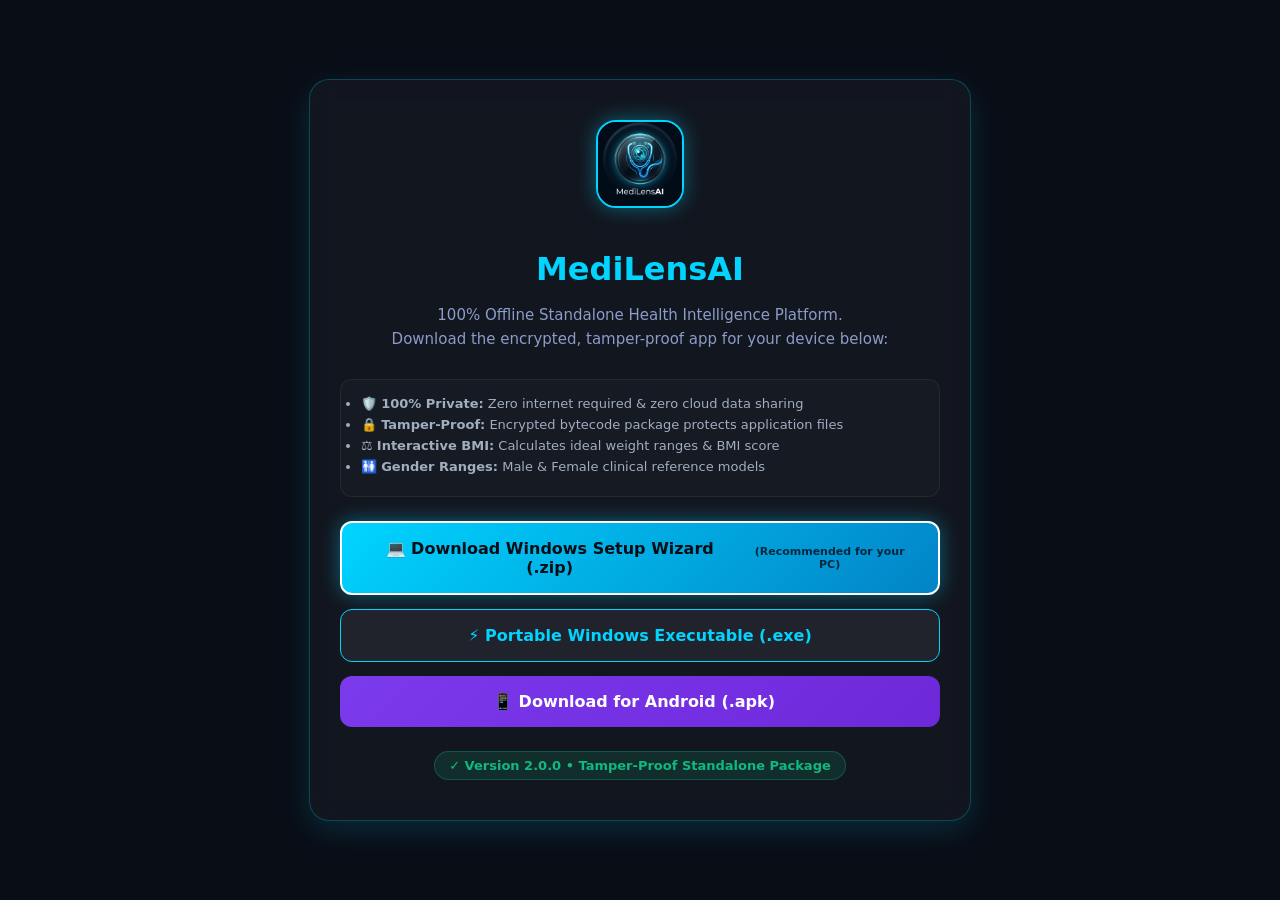
<file: public_portal/index.html>
<!DOCTYPE html>
<html lang="en">
<head>
  <meta charset="UTF-8"/>
  <meta name="viewport" content="width=device-width, initial-scale=1.0"/>
  <title>Download MediLensAI — Standalone Offline App</title>
  <style>
    :root { --bg: #090d16; --card: rgba(255,255,255,0.04); --cyan: #00d4ff; --purple: #7c3aed; }
    body { font-family: system-ui, -apple-system, sans-serif; background: var(--bg); color: #e8f0ff; min-height: 100vh; display: flex; align-items: center; justify-content: center; margin: 0; padding: 20px; box-sizing: border-box; }
    .card { max-width: 600px; width: 100%; background: var(--card); border: 1px solid rgba(0,212,255,0.25); border-radius: 20px; padding: 40px 30px; text-align: center; box-shadow: 0 10px 30px rgba(0,212,255,0.15); backdrop-filter: blur(12px); }
    h1 { color: var(--cyan); font-size: 32px; margin-bottom: 8px; font-weight: 800; }
    p { color: #8b9cc8; font-size: 15px; margin-bottom: 28px; line-height: 1.6; }
    .btn-group { display: flex; flex-direction: column; gap: 14px; margin-bottom: 24px; }
    .btn { display: flex; align-items: center; justify-content: center; gap: 12px; padding: 16px 24px; border-radius: 12px; font-weight: 700; text-decoration: none; font-size: 16px; transition: all 0.2s ease; }
    .btn-win { background: linear-gradient(135deg, var(--cyan), #0284c7); color: #090d16; }
    .btn-apk { background: linear-gradient(135deg, var(--purple), #6d28d9); color: #ffffff; }
    .btn-recommended { border: 2px solid #fff; box-shadow: 0 0 20px rgba(0, 212, 255, 0.4); }
    .ver-badge { font-size: 13px; color: #10b981; font-weight: 700; background: rgba(16,185,129,0.15); border: 1px solid rgba(16,185,129,0.3); padding: 6px 14px; border-radius: 20px; display: inline-block; }
    .feature-list { text-align: left; background: rgba(255,255,255,0.02); border: 1px solid rgba(255,255,255,0.06); border-radius: 12px; padding: 16px 20px; margin-bottom: 24px; font-size: 13px; color: #a0aec0; }
    .feature-list li { margin-bottom: 6px; }
  </style>
</head>
<body>
  <div class="card">
    <img src="logo.png" alt="MediLensAI Logo" style="width: 84px; height: 84px; border-radius: 20px; border: 2px solid var(--cyan); margin-bottom: 16px; box-shadow: 0 0 20px rgba(0, 212, 255, 0.4); object-fit: cover;">
    <h1>MediLensAI</h1>
    <p>100% Offline Standalone Health Intelligence Platform.<br>Download the encrypted, tamper-proof app for your device below:</p>

    <ul class="feature-list">
      <li>🛡️ <strong>100% Private:</strong> Zero internet required & zero cloud data sharing</li>
      <li>🔒 <strong>Tamper-Proof:</strong> Encrypted bytecode package protects application files</li>
      <li>⚖️ <strong>Interactive BMI:</strong> Calculates ideal weight ranges & BMI score</li>
      <li>🚻 <strong>Gender Ranges:</strong> Male & Female clinical reference models</li>
    </ul>

    <div class="btn-group">
      <!-- Windows Setup Installer Button -->
      <a id="btn-windows" href="https://github.com/Nandhakumar-18/MediLens-Ai/releases/download/v2.0.0/MediLensAI_Windows_Installer.zip" class="btn btn-win">
        💻 Download Windows Setup Wizard (.zip) <span id="win-tag" style="font-size:11px; opacity:0.8;"></span>
      </a>

      <!-- Portable Executable Button -->
      <a id="btn-portable" href="https://github.com/Nandhakumar-18/MediLens-Ai/releases/download/v2.0.0/MediLensAI_Setup.exe" class="btn" style="background: rgba(255,255,255,0.06); border: 1px solid var(--cyan); color: var(--cyan);">
        ⚡ Portable Windows Executable (.exe)
      </a>

      <!-- Android Mobile Button -->
      <a id="btn-android" href="https://github.com/Nandhakumar-18/MediLens-Ai/releases/download/v2.0.0/MediLensAI.apk" class="btn btn-apk">
        📱 Download for Android (.apk) <span id="apk-tag" style="font-size:11px; opacity:0.8;"></span>
      </a>
    </div>

    <div class="ver-badge">✓ Version 2.0.0 • Tamper-Proof Standalone Package</div>
  </div>

  <script>
    // Device Auto-Detection Script
    const isMobile = /Android|webOS|iPhone|iPad|iPod|BlackBerry|IEMobile|Opera Mini/i.test(navigator.userAgent);
    const winBtn = document.getElementById('btn-windows');
    const apkBtn = document.getElementById('btn-android');

    if (isMobile) {
      apkBtn.classList.add('btn-recommended');
      document.getElementById('apk-tag').textContent = '(Recommended for your phone)';
    } else {
      winBtn.classList.add('btn-recommended');
      document.getElementById('win-tag').textContent = '(Recommended for your PC)';
    }
  </script>
</body>
</html>
</file>
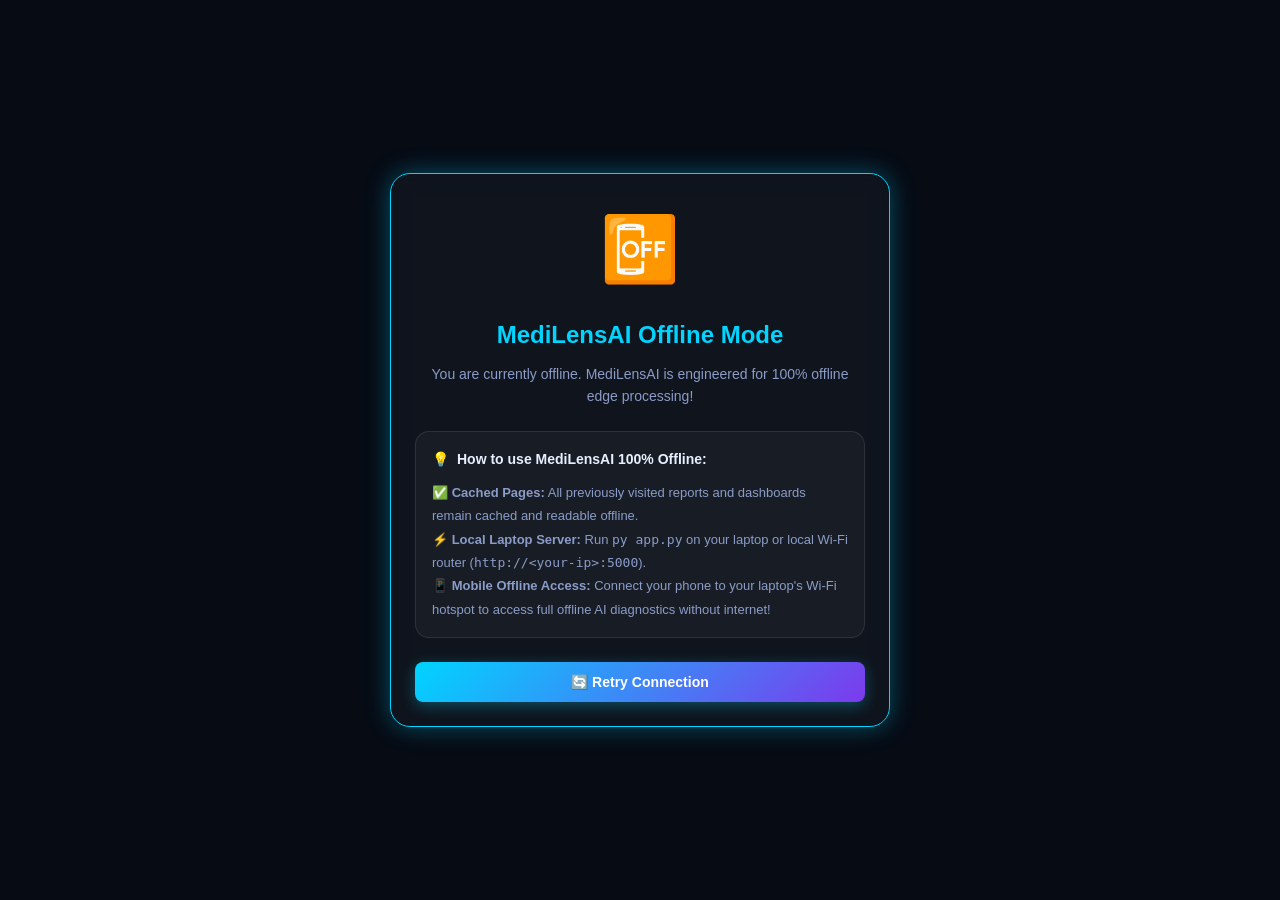
<file: templates/offline.html>
<!DOCTYPE html>
<html lang="en">
<head>
  <meta charset="UTF-8"/>
  <meta name="viewport" content="width=device-width, initial-scale=1.0"/>
  <title>Offline Mode — MediLensAI</title>
  <link rel="stylesheet" href="/static/css/style.css"/>
  <link rel="manifest" href="/static/manifest.json"/>
  <meta name="theme-color" content="#0f172a"/>
</head>
<body style="background: var(--bg-deep); display: flex; align-items: center; justify-content: center; min-height: 100vh; padding: 20px;">

  <div class="card fade-in" style="max-width: 500px; width: 100%; text-align: center; border-color: var(--cyan); box-shadow: var(--glow-cyan);">
    <div style="font-size: 64px; margin-bottom: 16px;">📴</div>
    <h1 style="font-size: 24px; font-weight: 800; color: var(--cyan); margin-bottom: 8px;">MediLensAI Offline Mode</h1>
    <p style="font-size: 14px; color: var(--text-secondary); margin-bottom: 24px; line-height: 1.6;">
      You are currently offline. MediLensAI is engineered for 100% offline edge processing!
    </p>

    <div style="background: rgba(255,255,255,0.04); border: 1px solid var(--border); border-radius: var(--radius-md); padding: 16px; text-align: left; margin-bottom: 24px;">
      <h3 style="font-size: 14px; font-weight: 700; color: var(--text-primary); margin-bottom: 10px; display: flex; align-items: center; gap: 8px;">
        <span>💡</span> How to use MediLensAI 100% Offline:
      </h3>
      <ul style="font-size: 13px; color: var(--text-secondary); line-height: 1.8; list-style: none;">
        <li>✅ <strong>Cached Pages:</strong> All previously visited reports and dashboards remain cached and readable offline.</li>
        <li>⚡ <strong>Local Laptop Server:</strong> Run <code>py app.py</code> on your laptop or local Wi-Fi router (<code>http://&lt;your-ip&gt;:5000</code>).</li>
        <li>📱 <strong>Mobile Offline Access:</strong> Connect your phone to your laptop's Wi-Fi hotspot to access full offline AI diagnostics without internet!</li>
      </ul>
    </div>

    <button onclick="window.location.reload()" class="btn btn-primary" style="width: 100%; justify-content: center; padding: 12px;">
      🔄 Retry Connection
    </button>
  </div>

</body>
</html>
</file>
<file: static/css/style.css>
/* ── MediLensAI · Global Stylesheet ────────────────────────────────────────── */

/* ── Tokens ─────────────────────────────────────────────────────────────── */
:root {
  --bg-deep:       #060b14;
  --bg-base:       #0d1626;
  --bg-card:       rgba(255,255,255,0.04);
  --bg-card-hover: rgba(255,255,255,0.07);
  --border:        rgba(255,255,255,0.09);
  --border-accent: rgba(0,212,255,0.25);

  --text-primary:  #e8f0ff;
  --text-secondary:#8b9cc8;
  --text-muted:    #4a5778;

  --cyan:    #00d4ff;
  --purple:  #7c3aed;
  --pink:    #ec4899;
  --green:   #10b981;
  --amber:   #f59e0b;
  --red:     #ef4444;
  --crimson: #dc2626;

  --glow-cyan:   0 0 24px rgba(0,212,255,0.35);
  --glow-purple: 0 0 24px rgba(124,58,237,0.35);
  --shadow-lg:   0 20px 60px rgba(0,0,0,0.55);
  --shadow-card: 0 4px 24px rgba(0,0,0,0.4);

  --radius-sm: 8px;
  --radius-md: 14px;
  --radius-lg: 20px;
  --radius-xl: 28px;

  --font: -apple-system, BlinkMacSystemFont, 'Segoe UI', Roboto, Oxygen, Ubuntu, sans-serif;
  --mono: 'Consolas', 'Courier New', monospace;

  --transition: 0.25s cubic-bezier(0.4, 0, 0.2, 1);
}

/* ── Reset ───────────────────────────────────────────────────────────────── */
*, *::before, *::after { box-sizing: border-box; margin: 0; padding: 0; }
html { scroll-behavior: smooth; }
body {
  font-family: var(--font);
  background: var(--bg-deep);
  color: var(--text-primary);
  min-height: 100vh;
  line-height: 1.6;
  overflow-x: hidden;
}
a { color: inherit; text-decoration: none; }
ul { list-style: none; }
img { max-width: 100%; display: block; }

/* ── Scrollbar ───────────────────────────────────────────────────────────── */
::-webkit-scrollbar { width: 6px; }
::-webkit-scrollbar-track { background: var(--bg-base); }
::-webkit-scrollbar-thumb { background: var(--purple); border-radius: 3px; }

/* ── Layout ──────────────────────────────────────────────────────────────── */
.layout {
  display: flex;
  min-height: 100vh;
}

/* ── Sidebar ─────────────────────────────────────────────────────────────── */
.sidebar {
  width: 240px;
  flex-shrink: 0;
  background: linear-gradient(180deg, #0d1626 0%, #060b14 100%);
  border-right: 1px solid var(--border);
  display: flex;
  flex-direction: column;
  padding: 28px 0;
  position: fixed;
  top: 0; left: 0; bottom: 0;
  z-index: 100;
  transition: transform var(--transition);
}
.sidebar-logo {
  display: flex;
  align-items: center;
  gap: 12px;
  padding: 0 24px 32px;
  border-bottom: 1px solid var(--border);
  margin-bottom: 20px;
}
.sidebar-logo .logo-icon {
  width: 42px; height: 42px;
  background: linear-gradient(135deg, var(--cyan), var(--purple));
  border-radius: var(--radius-sm);
  display: flex; align-items: center; justify-content: center;
  font-size: 20px;
  box-shadow: var(--glow-cyan);
}
.sidebar-logo .logo-text {
  font-size: 17px;
  font-weight: 700;
  background: linear-gradient(90deg, var(--cyan), var(--purple));
  -webkit-background-clip: text;
  -webkit-text-fill-color: transparent;
  background-clip: text;
}
.sidebar-logo .logo-sub {
  font-size: 10px;
  color: var(--text-muted);
  font-weight: 500;
  letter-spacing: 0.5px;
}
.nav-section-label {
  font-size: 10px;
  font-weight: 700;
  letter-spacing: 1.5px;
  text-transform: uppercase;
  color: var(--text-muted);
  padding: 0 24px 8px;
}
.nav-item {
  display: flex;
  align-items: center;
  gap: 12px;
  padding: 12px 24px;
  margin: 2px 12px;
  border-radius: var(--radius-sm);
  color: var(--text-secondary);
  font-size: 14px;
  font-weight: 500;
  transition: background var(--transition), color var(--transition);
  cursor: pointer;
  position: relative;
}
.nav-item:hover {
  background: var(--bg-card-hover);
  color: var(--text-primary);
}
.nav-item.active {
  background: linear-gradient(90deg, rgba(0,212,255,0.12), rgba(124,58,237,0.08));
  color: var(--cyan);
  border: 1px solid var(--border-accent);
}
.nav-item.active::before {
  content: '';
  position: absolute;
  left: 0; top: 50%;
  transform: translateY(-50%);
  width: 3px; height: 60%;
  background: var(--cyan);
  border-radius: 0 3px 3px 0;
}
.nav-item .nav-icon { font-size: 18px; }
.alert-badge {
  margin-left: auto;
  background: var(--red);
  color: white;
  font-size: 10px;
  font-weight: 700;
  padding: 2px 7px;
  border-radius: 10px;
  min-width: 20px;
  text-align: center;
}
.sidebar-footer {
  margin-top: auto;
  padding: 20px 24px;
  border-top: 1px solid var(--border);
}
.sidebar-footer p {
  font-size: 11px;
  color: var(--text-muted);
  text-align: center;
}
.offline-badge {
  display: flex;
  align-items: center;
  gap: 6px;
  background: rgba(16,185,129,0.1);
  border: 1px solid rgba(16,185,129,0.25);
  padding: 6px 12px;
  border-radius: 20px;
  font-size: 11px;
  font-weight: 600;
  color: var(--green);
  margin-bottom: 10px;
}
.offline-badge::before {
  content: '';
  width: 7px; height: 7px;
  background: var(--green);
  border-radius: 50%;
  box-shadow: 0 0 8px var(--green);
  animation: pulse-dot 2s infinite;
}
@keyframes pulse-dot {
  0%,100% { opacity: 1; }
  50%      { opacity: 0.4; }
}

/* ── Main content ────────────────────────────────────────────────────────── */
.main-content {
  margin-left: 240px;
  flex: 1;
  padding: 32px;
  min-height: 100vh;
  background: radial-gradient(ellipse at 20% 0%, rgba(124,58,237,0.06) 0%, transparent 60%),
              radial-gradient(ellipse at 80% 100%, rgba(0,212,255,0.04) 0%, transparent 60%),
              var(--bg-deep);
}

/* ── Top bar ─────────────────────────────────────────────────────────────── */
.topbar {
  display: flex;
  align-items: center;
  justify-content: space-between;
  margin-bottom: 36px;
}
.page-title { font-size: 26px; font-weight: 800; }
.page-subtitle { font-size: 14px; color: var(--text-secondary); margin-top: 2px; }

/* ── Glass card ──────────────────────────────────────────────────────────── */
.card {
  background: var(--bg-card);
  border: 1px solid var(--border);
  border-radius: var(--radius-lg);
  backdrop-filter: blur(12px);
  -webkit-backdrop-filter: blur(12px);
  padding: 24px;
  transition: border-color var(--transition), box-shadow var(--transition);
}
.card:hover { border-color: var(--border-accent); }
.card.glow { box-shadow: var(--glow-cyan); }

/* ── Stat cards ──────────────────────────────────────────────────────────── */
.stats-grid {
  display: grid;
  grid-template-columns: repeat(auto-fit, minmax(180px, 1fr));
  gap: 16px;
  margin-bottom: 32px;
}
.stat-card {
  background: var(--bg-card);
  border: 1px solid var(--border);
  border-radius: var(--radius-md);
  padding: 20px;
  display: flex;
  align-items: center;
  gap: 16px;
  transition: transform var(--transition), box-shadow var(--transition);
}
.stat-card:hover { transform: translateY(-3px); box-shadow: var(--shadow-card); }
.stat-icon {
  width: 48px; height: 48px;
  border-radius: var(--radius-sm);
  display: flex; align-items: center; justify-content: center;
  font-size: 22px;
}
.stat-icon.cyan   { background: rgba(0,212,255,0.12); box-shadow: var(--glow-cyan); }
.stat-icon.purple { background: rgba(124,58,237,0.12); box-shadow: var(--glow-purple); }
.stat-icon.amber  { background: rgba(245,158,11,0.12); }
.stat-icon.green  { background: rgba(16,185,129,0.12); }
.stat-icon.red    { background: rgba(239,68,68,0.12); }
.stat-value { font-size: 28px; font-weight: 800; line-height: 1; }
.stat-label { font-size: 12px; color: var(--text-secondary); margin-top: 3px; }

/* ── Risk badges ─────────────────────────────────────────────────────────── */
.badge {
  display: inline-flex;
  align-items: center;
  gap: 5px;
  padding: 4px 12px;
  border-radius: 20px;
  font-size: 12px;
  font-weight: 700;
  text-transform: uppercase;
  letter-spacing: 0.5px;
}
.badge-normal   { background: rgba(16,185,129,0.15);  color: var(--green);  border: 1px solid rgba(16,185,129,0.3); }
.badge-low      { background: rgba(0,212,255,0.10);   color: var(--cyan);   border: 1px solid rgba(0,212,255,0.25); }
.badge-moderate { background: rgba(245,158,11,0.15);  color: var(--amber);  border: 1px solid rgba(245,158,11,0.3); }
.badge-high     { background: rgba(239,68,68,0.15);   color: var(--red);    border: 1px solid rgba(239,68,68,0.3); }
.badge-critical { background: rgba(220,38,38,0.2);    color: #ff6b6b;       border: 1px solid rgba(220,38,38,0.5);
                  animation: pulse-critical 1.5s infinite; }
.badge-unknown, .badge-not-detected { background: rgba(139,156,200,0.1); color: var(--text-muted); border: 1px solid var(--border); }
@keyframes pulse-critical {
  0%,100% { box-shadow: 0 0 0 0 rgba(220,38,38,0.4); }
  50%      { box-shadow: 0 0 0 6px rgba(220,38,38,0); }
}

/* ── Buttons ─────────────────────────────────────────────────────────────── */
.btn {
  display: inline-flex;
  align-items: center;
  gap: 8px;
  padding: 10px 22px;
  border-radius: var(--radius-sm);
  font-size: 14px;
  font-weight: 600;
  border: none;
  cursor: pointer;
  transition: all var(--transition);
}
.btn-primary {
  background: linear-gradient(135deg, var(--cyan), var(--purple));
  color: white;
  box-shadow: 0 4px 15px rgba(0,212,255,0.3);
}
.btn-primary:hover { transform: translateY(-2px); box-shadow: 0 8px 25px rgba(0,212,255,0.4); }
.btn-secondary {
  background: var(--bg-card-hover);
  color: var(--text-primary);
  border: 1px solid var(--border);
}
.btn-secondary:hover { border-color: var(--cyan); color: var(--cyan); }
.btn-danger {
  background: rgba(239,68,68,0.12);
  color: var(--red);
  border: 1px solid rgba(239,68,68,0.25);
}
.btn-danger:hover { background: rgba(239,68,68,0.25); }
.btn-voice {
  background: linear-gradient(135deg, var(--purple), var(--pink));
  color: white;
  border-radius: 50px;
  padding: 12px 28px;
  box-shadow: 0 4px 20px rgba(124,58,237,0.4);
}
.btn-voice:hover { transform: translateY(-2px); box-shadow: 0 8px 30px rgba(124,58,237,0.5); }
.btn-voice.speaking {
  animation: voice-pulse 1s infinite;
}
@keyframes voice-pulse {
  0%,100% { box-shadow: 0 4px 20px rgba(124,58,237,0.4); }
  50%      { box-shadow: 0 4px 30px rgba(236,72,153,0.7); }
}
.btn-sm { padding: 6px 14px; font-size: 12px; }
.btn-icon { padding: 8px; border-radius: var(--radius-sm); }

/* ── Forms ───────────────────────────────────────────────────────────────── */
.form-group { margin-bottom: 18px; }
.form-label {
  display: block;
  font-size: 13px;
  font-weight: 600;
  color: var(--text-secondary);
  margin-bottom: 7px;
  letter-spacing: 0.3px;
}
.form-input, .form-select {
  width: 100%;
  padding: 11px 16px;
  background: rgba(255,255,255,0.04);
  border: 1px solid var(--border);
  border-radius: var(--radius-sm);
  color: var(--text-primary);
  font-size: 14px;
  font-family: var(--font);
  transition: border-color var(--transition), box-shadow var(--transition);
  outline: none;
}
.form-input:focus, .form-select:focus {
  border-color: var(--cyan);
  box-shadow: 0 0 0 3px rgba(0,212,255,0.12);
}
.form-select option { background: var(--bg-base); }

/* ── Upload zone ─────────────────────────────────────────────────────────── */
.upload-zone {
  border: 2px dashed var(--border);
  border-radius: var(--radius-xl);
  padding: 56px 32px;
  text-align: center;
  cursor: pointer;
  transition: all var(--transition);
  position: relative;
}
.upload-zone:hover, .upload-zone.drag-over {
  border-color: var(--cyan);
  background: rgba(0,212,255,0.04);
  box-shadow: var(--glow-cyan);
}
.upload-icon {
  font-size: 52px;
  margin-bottom: 16px;
  display: block;
  filter: drop-shadow(0 0 12px rgba(0,212,255,0.5));
  animation: float 3s ease-in-out infinite;
}
@keyframes float {
  0%,100% { transform: translateY(0); }
  50%      { transform: translateY(-8px); }
}
.upload-title { font-size: 20px; font-weight: 700; margin-bottom: 8px; }
.upload-sub   { color: var(--text-secondary); font-size: 14px; margin-bottom: 20px; }
.upload-types {
  display: flex;
  justify-content: center;
  gap: 8px;
  flex-wrap: wrap;
}
.file-type-chip {
  background: rgba(124,58,237,0.12);
  border: 1px solid rgba(124,58,237,0.25);
  color: #a78bfa;
  padding: 4px 12px;
  border-radius: 20px;
  font-size: 11px;
  font-weight: 600;
}
#file-input { display: none; }
.file-selected {
  margin-top: 16px;
  padding: 12px 20px;
  background: rgba(16,185,129,0.1);
  border: 1px solid rgba(16,185,129,0.25);
  border-radius: var(--radius-sm);
  color: var(--green);
  font-size: 13px;
  font-weight: 600;
  display: none;
}

/* ── Progress bar ────────────────────────────────────────────────────────── */
.progress-bar-wrap {
  background: rgba(255,255,255,0.06);
  border-radius: 10px;
  height: 8px;
  overflow: hidden;
  margin-top: 8px;
}
.progress-bar {
  height: 100%;
  border-radius: 10px;
  background: linear-gradient(90deg, var(--cyan), var(--purple));
  transition: width 0.4s ease;
}
.progress-bar.risk-normal { background: var(--green) !important; }
.progress-bar.risk-moderate { background: var(--amber) !important; }
.progress-bar.risk-high, .progress-bar.risk-critical { background: var(--red) !important; }
.progress-bar.risk-low { background: var(--cyan) !important; }

/* ── Metric cards ────────────────────────────────────────────────────────── */
.metrics-grid {
  display: grid;
  grid-template-columns: repeat(auto-fill, minmax(220px, 1fr));
  gap: 16px;
  margin-bottom: 32px;
}
.metric-card {
  background: var(--bg-card);
  border: 1px solid var(--border);
  border-radius: var(--radius-md);
  padding: 20px;
  transition: transform var(--transition), box-shadow var(--transition), border-color var(--transition);
  position: relative;
  overflow: hidden;
}
.metric-card::before {
  content: '';
  position: absolute;
  top: 0; left: 0; right: 0;
  height: 3px;
  background: linear-gradient(90deg, var(--cyan), var(--purple));
  opacity: 0;
  transition: opacity var(--transition);
}
.metric-card:hover { transform: translateY(-4px); box-shadow: var(--shadow-card); }
.metric-card:hover::before { opacity: 1; }
.metric-card.risk-critical { border-color: rgba(220,38,38,0.4); }
.metric-card.risk-high     { border-color: rgba(239,68,68,0.3); }
.metric-card.risk-moderate { border-color: rgba(245,158,11,0.3); }
.metric-card.risk-normal   { border-color: rgba(16,185,129,0.2); }
.metric-header { display: flex; align-items: center; justify-content: space-between; margin-bottom: 14px; }
.metric-icon { font-size: 24px; }
.metric-name { font-size: 12px; font-weight: 600; color: var(--text-secondary); }
.metric-value { font-size: 32px; font-weight: 800; line-height: 1; margin-bottom: 4px; }
.metric-unit  { font-size: 12px; color: var(--text-muted); margin-bottom: 12px; }
.metric-range { font-size: 11px; color: var(--text-muted); margin-bottom: 10px; }
.not-detected {
  font-size: 20px;
  font-weight: 600;
  color: var(--text-muted);
  margin-bottom: 12px;
}

/* ── Tables ──────────────────────────────────────────────────────────────── */
.table-wrap { overflow-x: auto; }
table { width: 100%; border-collapse: collapse; }
thead th {
  padding: 12px 16px;
  text-align: left;
  font-size: 11px;
  font-weight: 700;
  text-transform: uppercase;
  letter-spacing: 1px;
  color: var(--text-muted);
  border-bottom: 1px solid var(--border);
}
tbody tr {
  border-bottom: 1px solid rgba(255,255,255,0.04);
  transition: background var(--transition);
}
tbody tr:hover { background: var(--bg-card-hover); }
tbody td { padding: 14px 16px; font-size: 14px; }

/* ── Alerts ──────────────────────────────────────────────────────────────── */
.alert-card {
  border: 1px solid var(--border);
  border-radius: var(--radius-md);
  padding: 16px 20px;
  margin-bottom: 12px;
  display: flex;
  align-items: flex-start;
  gap: 14px;
  background: var(--bg-card);
  transition: transform var(--transition);
}
.alert-card:hover { transform: translateX(4px); }
.alert-card.severity-critical { border-color: rgba(220,38,38,0.4); background: rgba(220,38,38,0.05); }
.alert-card.severity-high     { border-color: rgba(239,68,68,0.3); background: rgba(239,68,68,0.04); }
.alert-card.severity-moderate { border-color: rgba(245,158,11,0.3); background: rgba(245,158,11,0.04); }
.alert-card.severity-low      { border-color: rgba(0,212,255,0.25); background: rgba(0,212,255,0.03); }
.alert-icon { font-size: 22px; flex-shrink: 0; margin-top: 2px; }
.alert-message { font-size: 14px; font-weight: 500; margin-bottom: 4px; }
.alert-meta { font-size: 12px; color: var(--text-muted); }
.sms-badge {
  display: inline-flex;
  align-items: center;
  gap: 5px;
  background: rgba(16,185,129,0.1);
  border: 1px solid rgba(16,185,129,0.25);
  color: var(--green);
  font-size: 10px;
  font-weight: 700;
  padding: 2px 9px;
  border-radius: 10px;
  margin-left: 8px;
}

/* ── Recommendations ─────────────────────────────────────────────────────── */
.recs-grid {
  display: grid;
  grid-template-columns: repeat(auto-fill, minmax(300px, 1fr));
  gap: 14px;
}
.rec-card {
  background: var(--bg-card);
  border: 1px solid var(--border);
  border-radius: var(--radius-md);
  padding: 16px 18px;
  transition: border-color var(--transition);
}
.rec-card:hover { border-color: var(--border-accent); }
.rec-category {
  font-size: 10px;
  font-weight: 700;
  text-transform: uppercase;
  letter-spacing: 1px;
  margin-bottom: 8px;
  padding: 3px 10px;
  border-radius: 10px;
  display: inline-block;
}
.cat-diet      { background: rgba(16,185,129,0.12); color: var(--green); }
.cat-exercise  { background: rgba(0,212,255,0.12);  color: var(--cyan); }
.cat-medical   { background: rgba(239,68,68,0.12);  color: var(--red); }
.cat-lifestyle { background: rgba(124,58,237,0.12); color: #a78bfa; }
.cat-monitor   { background: rgba(245,158,11,0.12); color: var(--amber); }
.cat-hydration { background: rgba(0,212,255,0.12);  color: var(--cyan); }
.cat-supplement{ background: rgba(236,72,153,0.12); color: var(--pink); }
.rec-param {
  font-size: 11px;
  color: var(--text-muted);
  font-weight: 600;
  margin-bottom: 6px;
}
.rec-text { font-size: 13px; color: var(--text-secondary); line-height: 1.6; }

/* ── Hero / Landing ──────────────────────────────────────────────────────── */
.hero {
  text-align: center;
  padding: 48px 0 40px;
  position: relative;
}
.hero::before {
  content: '';
  position: absolute;
  top: -40px; left: 50%;
  transform: translateX(-50%);
  width: 600px; height: 300px;
  background: radial-gradient(ellipse, rgba(0,212,255,0.08) 0%, transparent 70%);
  pointer-events: none;
}
.hero-title {
  font-size: 48px;
  font-weight: 900;
  line-height: 1.1;
  margin-bottom: 14px;
  background: linear-gradient(135deg, #fff 0%, var(--cyan) 50%, var(--purple) 100%);
  -webkit-background-clip: text;
  -webkit-text-fill-color: transparent;
  background-clip: text;
}
.hero-sub {
  font-size: 16px;
  color: var(--text-secondary);
  max-width: 500px;
  margin: 0 auto 36px;
  line-height: 1.7;
}

/* ── Overall risk ring ───────────────────────────────────────────────────── */
.risk-overview {
  display: flex;
  align-items: center;
  gap: 32px;
  flex-wrap: wrap;
}
.risk-ring-wrap {
  position: relative;
  width: 140px; height: 140px;
  flex-shrink: 0;
}
.risk-ring-center {
  position: absolute;
  inset: 0;
  display: flex;
  flex-direction: column;
  align-items: center;
  justify-content: center;
}
.risk-level-text { font-size: 16px; font-weight: 800; }
.risk-score-text { font-size: 12px; color: var(--text-muted); }
.risk-details h3 { font-size: 20px; font-weight: 700; margin-bottom: 6px; }
.risk-details p  { font-size: 13px; color: var(--text-secondary); }

/* ── Patient info header ─────────────────────────────────────────────────── */
.patient-header {
  display: flex;
  align-items: center;
  gap: 20px;
  margin-bottom: 32px;
}
.patient-avatar {
  width: 64px; height: 64px;
  background: linear-gradient(135deg, var(--cyan), var(--purple));
  border-radius: 50%;
  display: flex; align-items: center; justify-content: center;
  font-size: 26px;
  box-shadow: var(--glow-purple);
  flex-shrink: 0;
}
.patient-name  { font-size: 22px; font-weight: 800; }
.patient-meta  { font-size: 13px; color: var(--text-secondary); margin-top: 2px; }
.patient-date  { font-size: 12px; color: var(--text-muted); }

/* ── Charts ──────────────────────────────────────────────────────────────── */
.chart-container {
  position: relative;
  height: 300px;
}

/* ── Section heading ─────────────────────────────────────────────────────── */
.section-title {
  font-size: 18px;
  font-weight: 700;
  margin-bottom: 20px;
  display: flex;
  align-items: center;
  gap: 10px;
}
.section-title::after {
  content: '';
  flex: 1;
  height: 1px;
  background: linear-gradient(90deg, var(--border-accent), transparent);
}

/* ── Toasts / Flashes ────────────────────────────────────────────────────── */
.flash-messages {
  position: fixed;
  top: 24px; right: 24px;
  z-index: 9999;
  display: flex;
  flex-direction: column;
  gap: 10px;
}
.flash {
  padding: 14px 20px;
  border-radius: var(--radius-md);
  font-size: 14px;
  font-weight: 600;
  min-width: 280px;
  display: flex;
  align-items: center;
  gap: 10px;
  animation: slide-in 0.3s ease;
  cursor: pointer;
}
.flash-success { background: rgba(16,185,129,0.15); border: 1px solid rgba(16,185,129,0.4); color: var(--green); }
.flash-error   { background: rgba(239,68,68,0.15);  border: 1px solid rgba(239,68,68,0.4);  color: var(--red); }
@keyframes slide-in {
  from { transform: translateX(100%); opacity: 0; }
  to   { transform: translateX(0);    opacity: 1; }
}

/* ── Loading overlay ─────────────────────────────────────────────────────── */
.loading-overlay {
  display: none;
  position: fixed;
  inset: 0;
  background: rgba(6,11,20,0.85);
  z-index: 9000;
  flex-direction: column;
  align-items: center;
  justify-content: center;
  gap: 24px;
  backdrop-filter: blur(6px);
}
.loading-overlay.active { display: flex; }
.spinner {
  width: 56px; height: 56px;
  border: 4px solid var(--border);
  border-top-color: var(--cyan);
  border-radius: 50%;
  animation: spin 0.9s linear infinite;
}
@keyframes spin { to { transform: rotate(360deg); } }
.loading-text { font-size: 16px; font-weight: 600; color: var(--text-secondary); }

/* ── Report image preview ────────────────────────────────────────────────── */
.report-img-wrap {
  border-radius: var(--radius-md);
  overflow: hidden;
  border: 1px solid var(--border);
  max-height: 320px;
  display: flex; align-items: center; justify-content: center;
  background: rgba(0,0,0,0.3);
}
.report-img-wrap img { max-height: 320px; object-fit: contain; }

/* ── Empty state ─────────────────────────────────────────────────────────── */
.empty-state {
  text-align: center;
  padding: 64px 32px;
  color: var(--text-muted);
}
.empty-state .empty-icon { font-size: 56px; margin-bottom: 16px; opacity: 0.5; }
.empty-state p { font-size: 15px; }

/* ── Divider ─────────────────────────────────────────────────────────────── */
.divider {
  height: 1px;
  background: var(--border);
  margin: 28px 0;
}

/* ── Two-col grid ────────────────────────────────────────────────────────── */
.grid-2 { display: grid; grid-template-columns: 1fr 1fr; gap: 20px; }
.grid-3 { display: grid; grid-template-columns: 1fr 1fr 1fr; gap: 20px; }

/* ── Mobile Top Header Bar ────────────────────────────────────────────────── */
.mobile-top-bar {
  display: none;
  background: var(--bg-base);
  border-bottom: 1px solid var(--border);
  padding: 12px 16px;
  position: sticky;
  top: 0;
  z-index: 1000;
  backdrop-filter: blur(12px);
  -webkit-backdrop-filter: blur(12px);
}
.mobile-nav-top {
  display: flex;
  align-items: center;
  justify-content: space-between;
  margin-bottom: 10px;
}
.mobile-nav-links {
  display: flex;
  align-items: center;
  justify-content: space-around;
  background: rgba(255,255,255,0.03);
  border: 1px solid var(--border);
  border-radius: var(--radius-sm);
  padding: 6px 8px;
}
.mobile-nav-item {
  font-size: 12px;
  font-weight: 700;
  color: var(--text-secondary);
  padding: 4px 10px;
  border-radius: 6px;
  transition: all var(--transition);
}
.mobile-nav-item:hover, .mobile-nav-item.active {
  color: var(--cyan);
  background: rgba(0, 212, 255, 0.1);
}

/* ── Responsive ──────────────────────────────────────────────────────────── */
@media (max-width: 900px) {
  html, body {
    overflow-x: hidden !important;
    width: 100% !important;
  }
  .layout {
    width: 100% !important;
    max-width: 100vw !important;
    overflow-x: hidden !important;
  }
  .mobile-top-bar { display: block; }
  .sidebar { display: none; }
  .main-content {
    margin-left: 0 !important;
    padding: 12px !important;
    width: 100% !important;
    max-width: 100vw !important;
    overflow-x: hidden !important;
    box-sizing: border-box !important;
  }
  .hero-title { font-size: 24px !important; }
  .hero-sub { font-size: 14px !important; }
  .grid-2, .grid-3 { grid-template-columns: 1fr !important; }
  
  .patient-header {
    flex-direction: column;
    align-items: flex-start;
    gap: 14px;
    padding: 16px;
    background: var(--bg-card);
    border-radius: var(--radius-md);
    border: 1px solid var(--border);
  }
  .patient-header > div:last-child {
    width: 100%;
    justify-content: flex-start;
  }

  .risk-overview {
    flex-direction: column;
    text-align: center;
    align-items: center;
    gap: 20px;
  }
  .report-img-wrap {
    max-width: 100% !important;
    width: 100%;
  }

  .metrics-grid, .recs-grid, .stats-grid, .trends-grid {
    grid-template-columns: 1fr !important;
  }

  .card {
    padding: 16px !important;
    width: 100% !important;
    box-sizing: border-box !important;
    overflow-x: hidden !important;
  }

  table {
    display: block;
    overflow-x: auto;
    white-space: nowrap;
    max-width: 100%;
    -webkit-overflow-scrolling: touch;
  }

  canvas {
    max-width: 100% !important;
    height: auto !important;
  }
}

/* ── Animations ──────────────────────────────────────────────────────────── */
.fade-in {
  animation: fade-in 0.5s ease both;
}
@keyframes fade-in {
  from { opacity: 0; transform: translateY(12px); }
  to   { opacity: 1; transform: translateY(0); }
}
.stagger > * { animation: fade-in 0.5s ease both; }
.stagger > *:nth-child(1) { animation-delay: 0.05s; }
.stagger > *:nth-child(2) { animation-delay: 0.10s; }
.stagger > *:nth-child(3) { animation-delay: 0.15s; }
.stagger > *:nth-child(4) { animation-delay: 0.20s; }
.stagger > *:nth-child(5) { animation-delay: 0.25s; }
.stagger > *:nth-child(6) { animation-delay: 0.30s; }

/* ── SMS Notification Popups ────────────────────────────────────────────── */
.sms-notifications-container {
  position: fixed;
  bottom: 24px;
  right: 24px;
  z-index: 10000;
  display: flex;
  flex-direction: column;
  gap: 12px;
  max-width: 340px;
  width: 100%;
}
.sms-notification-bubble {
  background: rgba(13, 22, 38, 0.95);
  border: 1px solid rgba(255, 255, 255, 0.1);
  border-left: 4px solid var(--cyan);
  border-radius: 12px;
  padding: 12px 16px;
  box-shadow: 0 10px 30px rgba(0, 0, 0, 0.5);
  backdrop-filter: blur(10px);
  -webkit-backdrop-filter: blur(10px);
  animation: sms-slide-in 0.5s cubic-bezier(0.175, 0.885, 0.32, 1.275) both,
             sms-fade-out 0.5s ease 6s forwards;
}
.sms-notification-header {
  display: flex;
  align-items: center;
  gap: 6px;
  margin-bottom: 4px;
}
.sms-notification-icon { font-size: 14px; }
.sms-notification-app {
  font-size: 10px;
  font-weight: 700;
  color: var(--text-secondary);
  letter-spacing: 1px;
}
.sms-notification-time {
  margin-left: auto;
  font-size: 10px;
  color: var(--text-muted);
}
.sms-notification-title {
  font-size: 13px;
  font-weight: 700;
  color: var(--text-primary);
  margin-bottom: 2px;
}
.sms-notification-body {
  font-size: 12px;
  color: var(--text-secondary);
  line-height: 1.4;
}

@keyframes sms-slide-in {
  from {
    transform: translateY(100px) scale(0.8);
    opacity: 0;
  }
  to {
    transform: translateY(0) scale(1);
    opacity: 1;
  }
}
@keyframes sms-fade-out {
  to {
    transform: translateY(-20px) scale(0.95);
    opacity: 0;
    pointer-events: none;
    height: 0;
    padding: 0;
    margin: 0;
    border: 0;
  }
}

/* ── Health Trends dynamic grid ─────────────────────────────────────────── */
.trends-grid {
  display: grid;
  grid-template-columns: repeat(auto-fill, minmax(220px, 1fr));
  gap: 20px;
  margin-top: 12px;
}
.trend-item {
  background: rgba(255,255,255,0.03);
  border: 1px solid var(--border);
  border-radius: var(--radius-md);
  padding: 12px 14px;
}
.trend-label {
  font-size: 12px;
  color: var(--text-muted);
  margin-bottom: 8px;
  text-transform: uppercase;
  letter-spacing: 0.05em;
}
</file>
